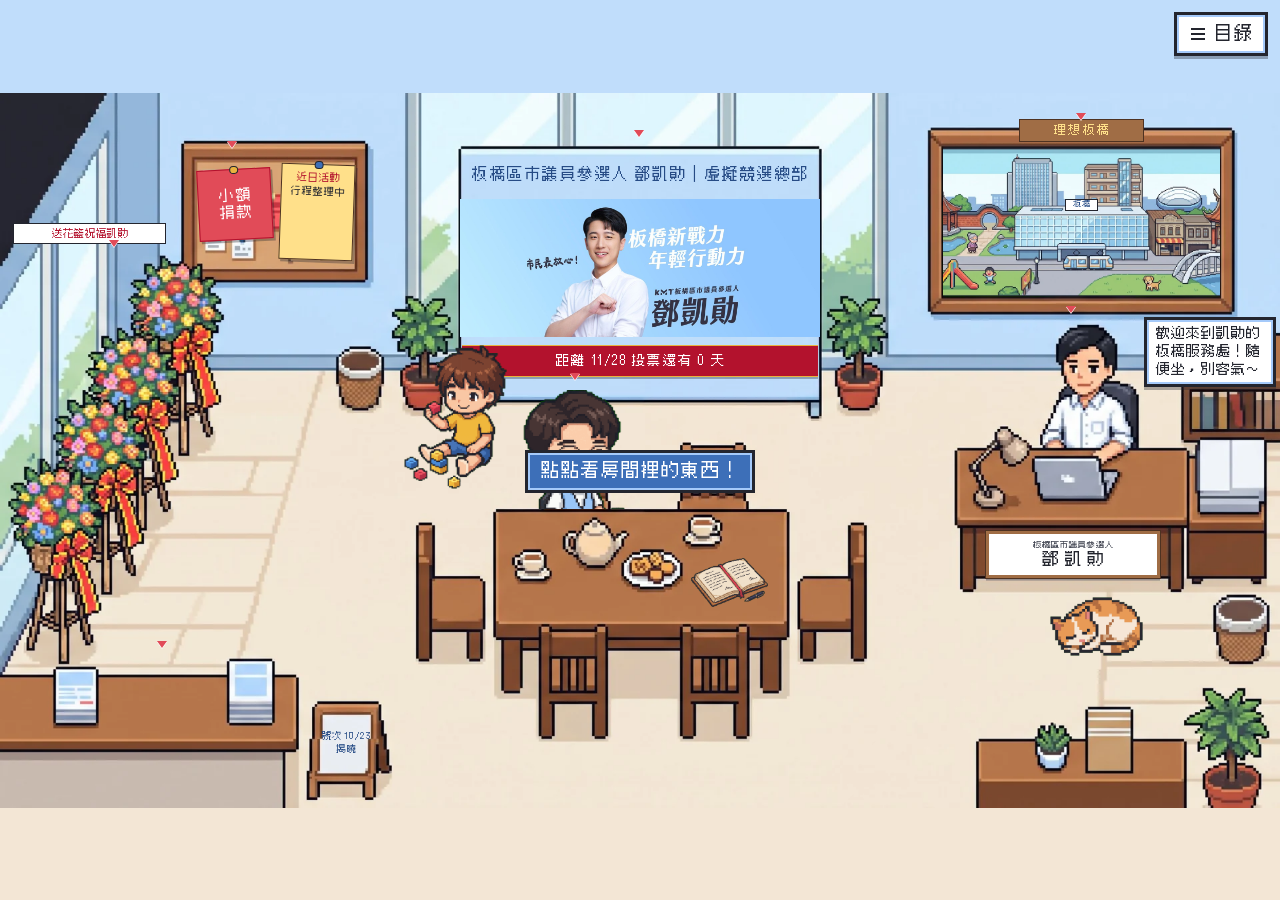
<file: index.html>
<!doctype html>
<html lang="zh-Hant-TW">
<head>
  <meta charset="utf-8">
  <meta name="viewport" content="width=device-width, initial-scale=1, viewport-fit=cover">
  <title>鄧凱勛｜板橋新戰力　年輕行動力</title>
  <meta name="description" content="國民黨板橋區市議員參選人鄧凱勛的虛擬服務處，看政見、行程，跟 AI 助理聊聊。">
  <meta property="og:title" content="鄧凱勛｜板橋新戰力　年輕行動力">
  <meta property="og:description" content="國民黨板橋區市議員參選人鄧凱勛的虛擬服務處，看政見、行程，跟 AI 助理聊聊。">
  <meta property="og:type" content="website">
  <meta property="og:url" content="https://o92o-lo.github.io/kai_banqiao_2026/">
  <meta property="og:site_name" content="鄧凱勛虛擬競選總部">
  <meta property="og:locale" content="zh_TW">
  <meta property="og:image" content="https://o92o-lo.github.io/kai_banqiao_2026/assets/og-image.jpg">
  <meta property="og:image:width" content="1200">
  <meta property="og:image:height" content="630">
  <meta property="og:image:alt" content="像素風的凱勛板橋服務處：大背板、茶桌旁的小賴、凱勛的辦公桌">
  <meta name="twitter:card" content="summary_large_image">
  <meta name="twitter:image" content="https://o92o-lo.github.io/kai_banqiao_2026/assets/og-image.jpg">
  <meta name="theme-color" content="#23252E">
  <link rel="icon" type="image/png" sizes="32x32" href="assets/favicon-32.png">
  <link rel="apple-touch-icon" sizes="180x180" href="assets/apple-touch-icon.png">
  <link rel="preload" href="assets/fonts/Cubic_11.woff2" as="font" type="font/woff2" crossorigin>
  <link rel="stylesheet" href="css/style.css">
  <script type="module" src="js/main.js"></script>
</head>
<body>
  <main id="stage">
    <h1 class="sr-only">鄧凱勛板橋服務處</h1>
    <div id="clip"><div id="world"></div></div>
  </main>
  <div id="hud"></div>

  <div id="loader" role="status">
    <p>載入中…</p>
    <div class="loader-track"><div class="loader-bar"></div></div>
  </div>

  <dialog id="modal" aria-labelledby="modal-title">
    <div class="modal-frame">
      <header class="modal-head">
        <img class="modal-icon" alt="" hidden>
        <div class="modal-heading">
          <h2 class="modal-title" id="modal-title" tabindex="-1"></h2>
          <p class="modal-sub" hidden></p>
        </div>
        <button type="button" class="modal-close" aria-label="關閉">✕</button>
      </header>
      <div class="modal-body"></div>
      <footer class="modal-foot" hidden></footer>
    </div>
  </dialog>

  <noscript><p class="noscript">這個網站需要開啟 JavaScript。</p></noscript>
</body>
</html>
</file>
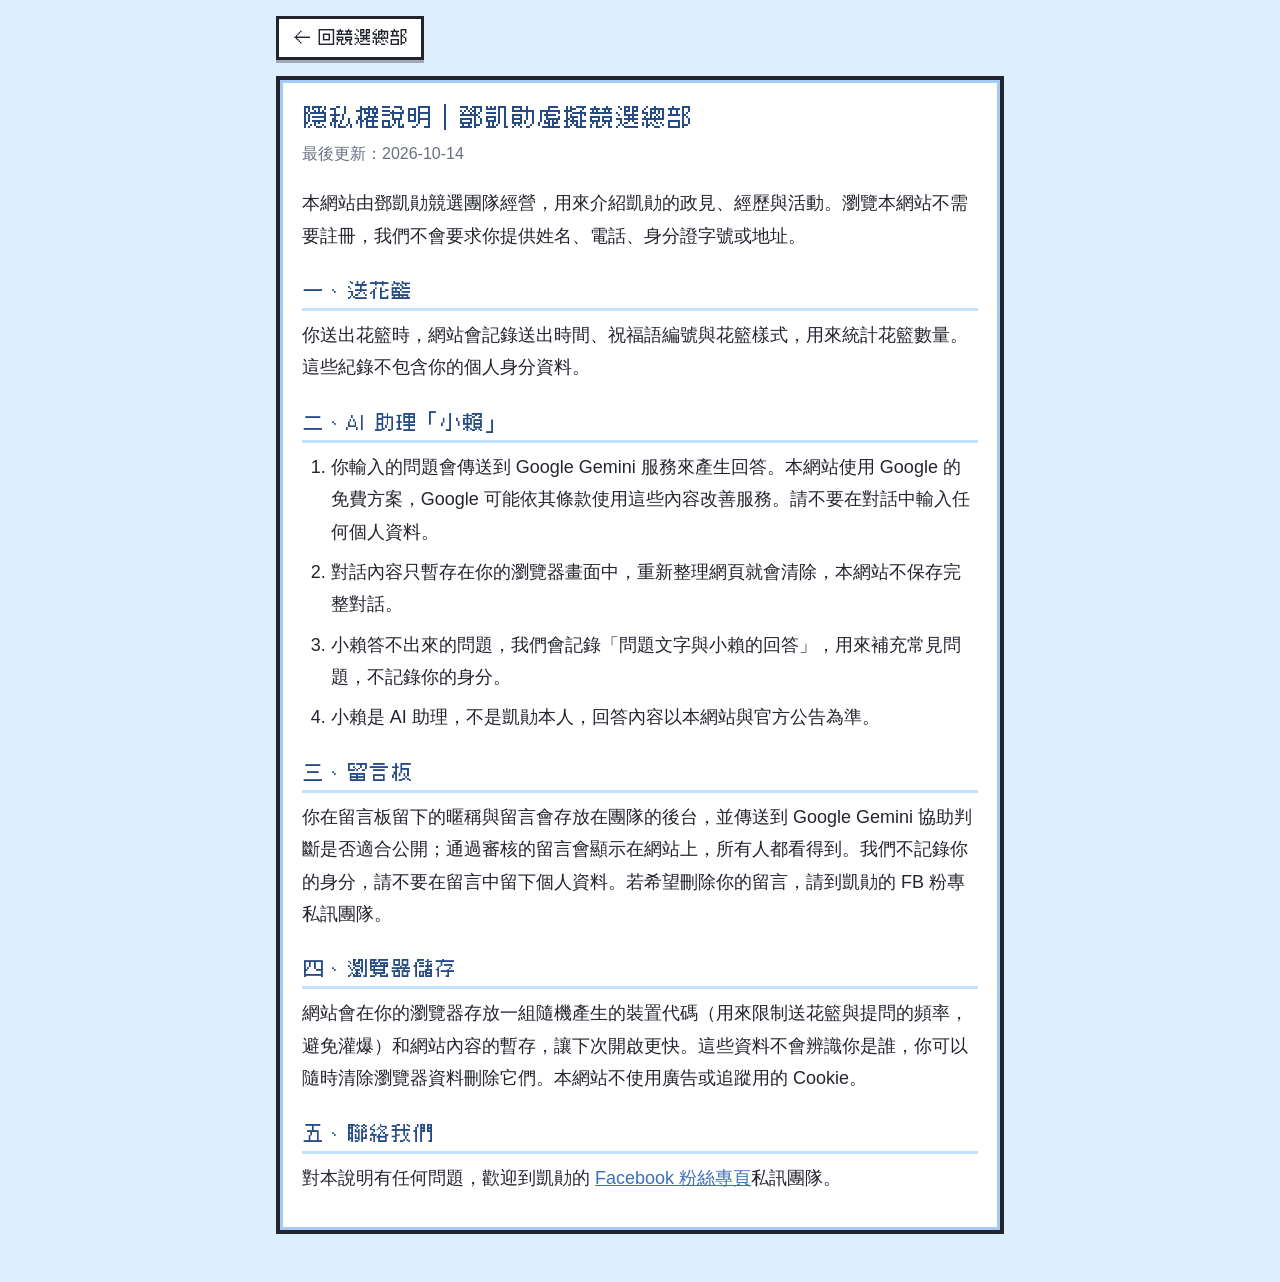
<file: privacy.html>
<!doctype html>
<html lang="zh-Hant-TW" class="doc">
<head>
  <meta charset="utf-8">
  <meta name="viewport" content="width=device-width, initial-scale=1, viewport-fit=cover">
  <title>隱私權說明｜鄧凱勛虛擬競選總部</title>
  <meta name="description" content="鄧凱勛虛擬競選總部網站的隱私權說明：送花籃、AI 助理小賴與瀏覽器儲存的資料處理方式。">
  <meta property="og:title" content="隱私權說明｜鄧凱勛虛擬競選總部">
  <meta property="og:url" content="https://o92o-lo.github.io/kai_banqiao_2026/privacy.html">
  <meta property="og:type" content="website">
  <meta name="theme-color" content="#23252E">
  <link rel="icon" type="image/png" sizes="32x32" href="assets/favicon-32.png">
  <link rel="apple-touch-icon" sizes="180x180" href="assets/apple-touch-icon.png">
  <link rel="stylesheet" href="css/style.css">
  <style>
    /* 說明頁：可以捲動，白底好讀（網站主頁是不捲動的場景） */
    html.doc, html.doc body { height: auto; overflow: auto; }
    html.doc body { background: var(--sky-0); }
    .doc-wrap { max-width: 760px; margin: 0 auto; padding: 16px 16px 48px; }
    .doc-back {
      display: inline-flex; align-items: center; min-height: 44px; padding: 6px 14px; margin-bottom: 16px;
      font: 17px/1.2 var(--pixel); color: var(--ink); text-decoration: none;
      background: var(--white); border: 3px solid var(--ink); box-shadow: 0 3px 0 var(--ink-4);
    }
    .doc-back:hover { background: var(--sky-1); }
    .doc-card { background: var(--white); border: 4px solid var(--ink); box-shadow: inset 0 0 0 3px var(--sky-2); padding: 22px 22px 26px; }
    .doc-card h1 { margin: 0 0 6px; font: 24px/1.35 var(--pixel); color: var(--sky-5); }
    .doc-card .updated { margin: 0 0 18px; color: var(--ink-3); font-size: 16px; }
    .doc-card h2 { margin: 26px 0 8px; padding-bottom: 4px; font: 20px/1.3 var(--pixel); color: var(--sky-5); border-bottom: 3px solid var(--sky-1); }
    .doc-card p, .doc-card li { font-size: 18px; line-height: 1.8; }
    .doc-card p { margin: 0 0 10px; }
    .doc-card ol { margin: 0; padding-left: 1.6em; }
    .doc-card li { margin-bottom: 8px; }
    .doc-card a { color: var(--sky-4); }
    @media (max-width: 480px) { .doc-card { padding: 16px 14px 20px; } .doc-card h1 { font-size: 21px; } }
  </style>
</head>
<body>
  <main class="doc-wrap">
    <a class="doc-back" href="index.html">← 回競選總部</a>
    <article class="doc-card">
      <h1>隱私權說明｜鄧凱勛虛擬競選總部</h1>
      <p class="updated">最後更新：2026-10-14</p>

      <p>本網站由鄧凱勛競選團隊經營，用來介紹凱勛的政見、經歷與活動。瀏覽本網站不需要註冊，我們不會要求你提供姓名、電話、身分證字號或地址。</p>

      <h2>一、送花籃</h2>
      <p>你送出花籃時，網站會記錄送出時間、祝福語編號與花籃樣式，用來統計花籃數量。這些紀錄不包含你的個人身分資料。</p>

      <h2>二、AI 助理「小賴」</h2>
      <ol>
        <li>你輸入的問題會傳送到 Google Gemini 服務來產生回答。本網站使用 Google 的免費方案，Google 可能依其條款使用這些內容改善服務。請不要在對話中輸入任何個人資料。</li>
        <li>對話內容只暫存在你的瀏覽器畫面中，重新整理網頁就會清除，本網站不保存完整對話。</li>
        <li>小賴答不出來的問題，我們會記錄「問題文字與小賴的回答」，用來補充常見問題，不記錄你的身分。</li>
        <li>小賴是 AI 助理，不是凱勛本人，回答內容以本網站與官方公告為準。</li>
      </ol>

      <h2>三、留言板</h2>
      <p>你在留言板留下的暱稱與留言會存放在團隊的後台，並傳送到 Google Gemini 協助判斷是否適合公開；通過審核的留言會顯示在網站上，所有人都看得到。我們不記錄你的身分，請不要在留言中留下個人資料。若希望刪除你的留言，請到凱勛的 FB 粉專私訊團隊。</p>

      <h2>四、瀏覽器儲存</h2>
      <p>網站會在你的瀏覽器存放一組隨機產生的裝置代碼（用來限制送花籃與提問的頻率，避免灌爆）和網站內容的暫存，讓下次開啟更快。這些資料不會辨識你是誰，你可以隨時清除瀏覽器資料刪除它們。本網站不使用廣告或追蹤用的 Cookie。</p>

      <h2>五、聯絡我們</h2>
      <p>對本說明有任何問題，歡迎到凱勛的 <a id="fb-link" href="https://www.facebook.com/goodhsun1104/" target="_blank" rel="noopener">Facebook 粉絲專頁</a>私訊團隊。</p>
    </article>
  </main>
  <script type="module">
    // FB 連結取自 Sheet「網站設定」fb_url：先用瀏覽器上次存的後台資料，再向後台要最新的；都拿不到就用 data/fallback.json
    import { API_URL } from './js/config.js';
    const link = document.getElementById('fb-link');
    const use = (d) => { const u = d && d.settings && d.settings.fb_url; if (/^https?:\/\//.test(u || '')) link.href = u; return !!u; };
    let ok = false;
    try { ok = use(JSON.parse(localStorage.getItem('kai.bootstrap') || 'null')); } catch { /* 讀不到就略過 */ }
    if (!ok) fetch('data/fallback.json').then((r) => r.json()).then(use).catch(() => {});
    if (API_URL) {
      const ctrl = new AbortController();
      setTimeout(() => ctrl.abort(), 15000);
      fetch(`${API_URL}?action=bootstrap`, { signal: ctrl.signal }).then((r) => r.json()).then(use).catch(() => {});
    }
  </script>
</body>
</html>
</file>
<file: css/style.css>
/* 鄧凱勛虛擬競選總部 — 色票取自 docs/03-art-brief.md §1 */
@font-face {
  font-family: "Cubic 11";
  src: url("../assets/fonts/Cubic_11.woff2") format("woff2");
  font-display: swap;
}

:root {
  --sky-0: #DDEEFD; --sky-1: #C2E2FC; --sky-2: #A5CAFA; --sky-3: #6F9FE0; --sky-4: #3D6FB8; --sky-5: #264B85;
  --ink: #23252E; --ink-2: #3B3F4C; --ink-3: #6A7080; --ink-4: #A3A8B5; --ink-5: #D9DCE3; --ink-6: #F5F6F9; --white: #FFFFFF;
  --wood-0: #4E3221; --wood-2: #A06D45;
  --red-0: #B3122D; --red-1: #E14B58; --red-2: #F5A3A8;
  --yellow-0: #E9B23F; --yellow-1: #FFE08A;
  --pixel: "Cubic 11", "Noto Sans TC", "PingFang TC", "Microsoft JhengHei", sans-serif;
  --body: "Noto Sans TC", "PingFang TC", "Microsoft JhengHei", sans-serif;
  --s: 1; /* 場景縮放倍率（JS 設定） */
  color-scheme: light;
}

* { box-sizing: border-box; }
html, body { margin: 0; height: 100%; overflow: hidden; }
body {
  background: var(--ink);
  color: var(--ink);
  font-family: var(--body);
  font-size: 18px;
  -webkit-tap-highlight-color: transparent;
  touch-action: manipulation;
}
.sr-only {
  position: absolute; width: 1px; height: 1px; padding: 0; margin: -1px;
  overflow: hidden; clip: rect(0 0 0 0); white-space: nowrap; border: 0;
}

/* ───── 場景：一張背景圖＋透明熱區（D40）───── */
#stage { position: fixed; inset: 0; overflow: hidden; }
#clip { position: absolute; overflow: hidden; visibility: hidden; }
body.ready #clip { visibility: visible; }
#world { position: absolute; --u: 19.2px; /* 1% 圖寬，JS 設定 */ }
.scene-img, .scene-img img { position: absolute; inset: 0; width: 100%; height: 100%; display: block; user-select: none; }

.ov { position: absolute; pointer-events: none; }
.ov-cover { overflow: hidden; }
.ov-cover img { width: 100%; height: 100%; object-fit: contain; display: block; }
.ov-boardInner img { position: absolute; inset: 0; width: 100%; height: 100%; object-fit: cover; display: block; }
.ov-char { height: auto; }
.ov-flowers { inset: 0; z-index: 0; }
.ov-flower { position: absolute; width: auto; pointer-events: none; }
.ov-flower.pop { animation: pop .45s ease-out; transform-origin: 50% 100%; }
@keyframes pop { 0% { transform: scale(0); } 70% { transform: scale(1.12); } 100% { transform: scale(1); } }

.ov-text {
  display: flex; flex-direction: column; align-items: center; justify-content: center;
  text-align: center; line-height: 1.2; font-family: var(--pixel); overflow: hidden;
}
/* 字級用 --u（1% 圖寬）表示，跟著圖縮放 */
.ov-banner {
  background: var(--red-0); color: var(--white);
  font-size: calc(var(--u) * 1.05); letter-spacing: .04em;
  box-shadow: 0 calc(var(--u) * .15) 0 rgba(35, 37, 46, .35);
  border-top: calc(var(--u) * .12) solid var(--yellow-0); border-bottom: calc(var(--u) * .12) solid var(--yellow-0);
  white-space: nowrap;
}
.ov-plaque {
  color: var(--yellow-1); background: var(--wood-2);
  border: calc(var(--u) * .1) solid var(--wood-0);
  font-size: calc(var(--u) * .95); white-space: nowrap; letter-spacing: .12em;
}
.ov-station {
  color: var(--sky-5); background: var(--white); border: calc(var(--u) * .08) solid var(--ink);
  font-size: calc(var(--u) * .62); white-space: nowrap; line-height: 1;
}
.ov-ballot { color: var(--sky-5); font-size: calc(var(--u) * .74); line-height: 1.3; word-break: keep-all; padding: 0 calc(var(--u) * .15); }
/* 小額捐款紅便條（D51）：放大約 2 倍、輕微呼吸閃爍 */
.ov-donateNote {
  overflow: visible; color: var(--white); background: var(--red-1);
  font-size: calc(var(--u) * 1.15); line-height: 1.15; letter-spacing: .05em;
  border: calc(var(--u) * .08) solid var(--red-0);
  box-shadow: calc(var(--u) * .15) calc(var(--u) * .2) 0 rgba(35, 37, 46, .35);
  transform: rotate(-3deg);
  animation: note-breathe 2.4s ease-in-out infinite;
}
.ov-donateNote .pin {
  position: absolute; top: calc(var(--u) * -.35); left: 50%; margin-left: calc(var(--u) * -.35);
  width: calc(var(--u) * .7); height: calc(var(--u) * .7); border-radius: 50%;
  background: var(--yellow-0); border: calc(var(--u) * .08) solid var(--ink);
}
@keyframes note-breathe {
  50% { transform: rotate(-3deg) scale(1.06); box-shadow: calc(var(--u) * .15) calc(var(--u) * .2) 0 rgba(35, 37, 46, .35), 0 0 calc(var(--u) * .9) calc(var(--u) * .2) rgba(255, 224, 138, .85); }
}
/* 布告欄右半「近日活動」便條（D59） */
.ov-eventNote {
  overflow: visible; justify-content: flex-start; gap: calc(var(--u) * .2);
  padding: calc(var(--u) * .5) calc(var(--u) * .3) 0;
  background: var(--yellow-1); color: var(--ink); border: calc(var(--u) * .08) solid var(--wood-0);
  box-shadow: calc(var(--u) * .15) calc(var(--u) * .2) 0 rgba(35, 37, 46, .35);
  transform: rotate(2deg);
}
.ov-eventNote .pin { position: absolute; top: calc(var(--u) * -.35); left: 50%; margin-left: calc(var(--u) * -.35); width: calc(var(--u) * .7); height: calc(var(--u) * .7); border-radius: 50%; background: var(--sky-4); border: calc(var(--u) * .08) solid var(--ink); }
.ov-eventNote .en-head { font-size: calc(var(--u) * .8); color: var(--red-0); }
.ov-eventNote .en-date { font-size: calc(var(--u) * .95); color: var(--sky-5); }
.ov-eventNote .en-title { font-size: calc(var(--u) * .78); line-height: 1.25; display: -webkit-box; -webkit-line-clamp: 3; -webkit-box-orient: vertical; overflow: hidden; }
/* 背板上方標題（D48） */
.ov-title { color: var(--sky-5); font-size: calc(var(--u) * 1.22); line-height: 1.3; word-break: keep-all; letter-spacing: .03em; }
/* 辦公桌桌牌（D49）：木框、白底深字 */
.ov-nameplate {
  background: var(--white); color: var(--ink);
  border: calc(var(--u) * .28) solid var(--wood-2); outline: calc(var(--u) * .08) solid var(--wood-0);
  box-shadow: 0 calc(var(--u) * .2) 0 rgba(35, 37, 46, .35);
  gap: calc(var(--u) * .05); line-height: 1.1; white-space: nowrap;
}
.ov-nameplate .np-small { font-size: calc(var(--u) * .66); color: var(--ink-2); }
.ov-nameplate .np-big { font-size: calc(var(--u) * 1.3); letter-spacing: .25em; margin-right: -.25em; }
.ov-flowerSign {
  background: var(--white); color: var(--red-0); border: calc(var(--u) * .1) solid var(--ink);
  font-size: calc(var(--u) * .8); white-space: nowrap; gap: calc(var(--u) * .1); height: auto !important; padding: calc(var(--u) * .25) 0;
}
.ov-flowerSign .fs-count { color: var(--ink-2); font-size: .85em; }

/* 熱區：透明按鈕，滑鼠移入／鍵盤焦點時發光 */
.hot {
  position: absolute; margin: 0; padding: 0; border: 0; border-radius: 6px;
  background: transparent; cursor: pointer; font: inherit;
  transition: box-shadow .15s, background-color .15s;
}
.hot[hidden] { display: none; }
.hot:hover, .hot:focus-visible {
  background: rgba(255, 255, 255, .14);
  box-shadow: 0 0 0 3px rgba(255, 224, 138, .95), 0 0 22px 6px rgba(255, 224, 138, .55);
  outline: none;
}
.hot:focus-visible { box-shadow: 0 0 0 3px var(--sky-4), 0 0 0 6px var(--yellow-1), 0 0 22px 6px rgba(255, 224, 138, .55); }

/* 可點提示：小箭頭上下跳 */
.arrow {
  position: absolute; left: 50%; top: calc(var(--u) * -1.3);
  width: 0; height: 0; margin-left: calc(var(--u) * -.45);
  border-left: calc(var(--u) * .45) solid transparent;
  border-right: calc(var(--u) * .45) solid transparent;
  border-top: calc(var(--u) * .6) solid var(--red-1);
  filter: drop-shadow(0 1px 0 var(--white));
  animation: bob 1.2s ease-in-out infinite;
  pointer-events: none;
}
.hot:hover .arrow, .hot:focus-visible .arrow { visibility: hidden; }
@keyframes bob { 50% { transform: translateY(calc(var(--u) * -.35)); } }

/* ?debug=1：畫出熱區與疊加物，換圖後對位用 */
body.debug .hot { outline: 2px dashed #f0f; background: rgba(255, 0, 255, .12); }
body.debug .ov:not(.ov-flowers) { outline: 2px dashed #0af; }
body.debug .pb-spot { outline: 2px dashed #f0f; background: rgba(255, 0, 255, .15); }
.debug-id { position: absolute; left: 2px; top: 2px; font: 12px/1 monospace; color: #fff; background: #f0f; padding: 1px 3px; pointer-events: none; }
.debug-readout { position: fixed; left: 8px; bottom: 8px; font: 14px/1 monospace; color: #fff; background: rgba(0, 0, 0, .7); padding: 6px 8px; pointer-events: none; z-index: 30; }

/* ───── HUD：不縮放的那層，字用實際 px ───── */
#hud { position: fixed; inset: 0; pointer-events: none; z-index: 10; }
#hud > button, #hud > nav { pointer-events: auto; }
#hud [hidden] { display: none !important; }

.tag, .toast, .hint, .bubble, .bless-card {
  position: absolute;
  transform: translate(-50%, -100%);
  font-family: var(--pixel);
  color: var(--ink);
  background: var(--white);
  border: 3px solid var(--ink);
  box-shadow: inset 0 0 0 2px var(--sky-2), 0 3px 0 rgba(35, 37, 46, .35);
  padding: 6px 12px;
  line-height: 1.35;
}
.tag { font-size: 16px; white-space: nowrap; }
.tag::after, .bubble::after, .toast::after {
  content: ""; position: absolute; left: 50%; bottom: -9px; margin-left: -6px;
  border: 6px solid transparent; border-top-color: var(--ink); border-bottom: 0;
}
.tag-flash { animation: flash 3s steps(6); }
@keyframes flash { 0%, 100% { opacity: 1; } 90% { opacity: 1; } 100% { opacity: 0; } }
.toast { background: var(--yellow-1); font-size: 16px; max-width: min(320px, calc(100vw - 16px)); animation: rise .3s steps(3); }
@keyframes rise { from { transform: translate(-50%, -80%); opacity: 0; } }
.hint { background: var(--sky-4); color: var(--white); font-size: 18px; white-space: nowrap; transform: translate(-50%, 0); box-shadow: inset 0 0 0 2px var(--sky-2); }
.bubble { font-size: 16px; width: max-content; transition: opacity .4s; }
.bubble p { margin: 0; }
.bubble.fade { opacity: 0; }
/* 手機：泡泡放在凱勛左邊、政見板下方，尾巴朝右指向凱勛 */
.bubble.bubble-side { transform: none; width: auto; padding: 5px 8px; font-size: 14px; line-height: 1.3; overflow: hidden; }
.bubble.bubble-side::after { left: auto; right: -9px; bottom: auto; top: 40%; margin: 0; border: 6px solid transparent; border-left-color: var(--ink); border-right: 0; }
.bubble.bubble-side.tail-left::after { right: auto; left: -9px; border: 6px solid transparent; border-right-color: var(--ink); border-left: 0; }
.bless-card {
  border-color: var(--red-0); box-shadow: inset 0 0 0 2px var(--yellow-1), 0 3px 0 rgba(35, 37, 46, .35);
  font-size: 20px; color: var(--red-0); padding: 12px 18px; width: max-content; max-width: min(340px, calc(100vw - 16px));
  animation: rise .18s steps(3);
}
.bless-card p { margin: 0; }
.bless-card.from-bottom { animation: up .2s steps(3); }
@keyframes up { from { transform: translate(-50%, 0); opacity: 0; } }

.hud-btn {
  position: absolute;
  display: inline-flex; align-items: center; gap: 6px;
  min-height: 44px; padding: 4px 12px;
  font: 18px/1 var(--pixel); color: var(--ink);
  background: var(--white); border: 3px solid var(--ink);
  box-shadow: inset 0 0 0 2px var(--sky-2), 0 3px 0 rgba(35, 37, 46, .35);
  cursor: pointer;
}
.hud-btn:hover { background: var(--sky-0); }
.ico-menu { width: 14px; height: 2px; background: var(--ink); box-shadow: 0 -5px 0 var(--ink), 0 5px 0 var(--ink); margin: 0 2px; }
#hud > .catalog-btn { top: 12px; right: 12px; }
body[data-layout="mobile"] #hud > .catalog-btn { top: 6px; right: 6px; min-height: 32px; height: 32px; font-size: 15px; padding: 2px 8px; border-width: 2px; box-shadow: none; }

.topbar {
  position: absolute; left: 0; right: 0; top: 0; height: 44px;
  display: flex; align-items: center; gap: 10px;
  padding: 0 90px 0 12px;
  background: rgba(35, 37, 46, .88); color: var(--white);
  font: clamp(13px, 4vw, 16px)/1.2 var(--pixel);
}
.topbar p { margin: 0; white-space: nowrap; }
.tb-ballot { color: var(--yellow-1); }

.toolbar {
  position: absolute; left: 0; right: 0; bottom: 0; height: 68px;
  padding-bottom: env(safe-area-inset-bottom);
  display: grid; grid-template-columns: repeat(5, 1fr);
  background: var(--ink); border-top: 3px solid var(--sky-4);
}
.tool {
  display: flex; flex-direction: column; align-items: center; justify-content: center; gap: 3px;
  min-height: 44px; padding: 2px 0;
  font: 13px/1.1 var(--pixel); color: var(--white);
  background: none; border: 0; cursor: pointer;
}
.tool:active { background: var(--ink-2); }
.tool-ico { width: 28px; height: 28px; background: center / contain no-repeat; image-rendering: pixelated; }
.lai-face { background: url("../assets/scene/lai-face.png") center / contain no-repeat; image-rendering: auto; }

:focus-visible { outline: 3px solid var(--sky-4); outline-offset: 2px; }
.tool:focus-visible, .hud-btn:focus-visible { outline-color: var(--yellow-1); }

/* ───── 彈窗（RPG 對話框） ───── */
#modal {
  padding: 0; border: 4px solid var(--ink);
  width: min(640px, calc(100vw - 24px));
  max-width: none;
  max-height: calc(100dvh - 24px);
  background: var(--white); color: var(--ink);
  box-shadow: 0 6px 0 rgba(0, 0, 0, .35);
}
#modal.modal-wide { width: min(1000px, calc(100vw - 24px)); }
#modal.modal-talk { width: min(720px, calc(100vw - 24px)); }
@media (max-width: 600px) {
  #modal.modal-wide, #modal.modal-talk { width: 100vw; max-width: 100vw; margin: auto 0; border-left: 0; border-right: 0; }
  #modal.modal-wide .modal-body { padding: 10px 10px 16px; }
}
#modal::backdrop { background: rgba(35, 37, 46, .6); }
.modal-frame {
  display: flex; flex-direction: column;
  max-height: calc(100dvh - 32px);
  border: 3px solid var(--sky-2);
}
.modal-head {
  display: flex; align-items: flex-start; justify-content: space-between; gap: 12px;
  padding: 12px 14px 10px 18px;
  background: var(--sky-0); border-bottom: 3px solid var(--ink);
}
.modal-title { margin: 4px 0 0; font: 22px/1.3 var(--pixel); color: var(--sky-5); }
.modal-heading { flex: 1; min-width: 0; }
.modal-icon { flex: none; width: 52px; height: 52px; object-fit: contain; background: var(--white); border: 3px solid var(--ink); border-radius: 50%; }
.modal-icon[hidden] { display: none; }
.modal-title:focus { outline: none; }
.modal-sub { margin: 4px 0 0; font-size: 16px; color: var(--ink-2); }
.modal-close {
  flex: none; width: 44px; height: 44px;
  font: 22px/1 var(--pixel); color: var(--ink);
  background: var(--white); border: 3px solid var(--ink); cursor: pointer;
}
.modal-close:hover { background: var(--red-2); }
.modal-body { overflow-y: auto; overscroll-behavior: contain; padding: 14px 20px 20px; line-height: 1.7; }
.modal-foot { display: flex; gap: 10px; justify-content: space-between; flex-wrap: wrap; padding: 12px 18px; border-top: 3px solid var(--ink-5); }
.modal-foot[hidden], .modal-sub[hidden] { display: none; }
.modal-body p { margin: 0 0 .7em; }
.modal-body h2 { font: 20px/1.3 var(--pixel); color: var(--sky-5); margin: 1.2em 0 .5em; padding-bottom: 4px; border-bottom: 3px solid var(--sky-1); }
.modal-body h3 { font: 18px/1.3 var(--pixel); color: var(--sky-4); margin: 1.1em 0 .4em; }
.modal-body .cat-sec:first-child h2 { margin-top: 0; }
.modal-body ul, .modal-body ol { padding-left: 1.4em; margin: 0 0 .8em; }

.btn {
  display: inline-flex; align-items: center; justify-content: center;
  min-height: 44px; padding: 8px 14px;
  font: 17px/1.3 var(--pixel); color: var(--ink); text-decoration: none; text-align: center;
  background: var(--sky-0); border: 3px solid var(--ink);
  box-shadow: 0 3px 0 var(--ink-4);
  cursor: pointer;
}
.btn:hover { background: var(--sky-1); }
.btn:active { transform: translateY(2px); box-shadow: 0 1px 0 var(--ink-4); }
.btn-red { background: var(--red-1); color: var(--white); }
.btn-red:hover { background: var(--red-0); }
.btn-wide { width: 100%; }

.tabs { display: flex; gap: 6px; flex-wrap: wrap; margin-bottom: 14px; }
.tab { flex: 1; min-height: 44px; font: 17px/1.2 var(--pixel); color: var(--ink); background: var(--ink-6); border: 3px solid var(--ink); cursor: pointer; padding: 6px 8px; }
.tab[aria-selected="true"] { background: var(--sky-4); color: var(--white); }

dl.info { display: grid; grid-template-columns: max-content 1fr; gap: 6px 16px; margin: 0 0 1em; }
dl.info dt { font-family: var(--pixel); color: var(--sky-5); }
dl.info dd { margin: 0; }
.big-count { font: 20px/1.4 var(--pixel); color: var(--red-0); }
.empty { color: var(--ink-3); }
ul.links, ul.policy-index, ul.downloads { list-style: none; padding: 0; display: grid; gap: 10px; }
.events { list-style: none; padding: 0; }
.events li { padding: 10px 0; border-bottom: 2px dashed var(--ink-5); }
.ev-when { font-family: var(--pixel); color: var(--sky-4); margin: 0 !important; }
.ev-title { font-weight: 700; margin: 0 !important; }

ol.policy { list-style: none; padding: 0; counter-reset: p; }
ol.policy li { counter-increment: p; position: relative; padding: 0 0 12px 44px; }
ol.policy li::before {
  content: counter(p); position: absolute; left: 0; top: 2px;
  width: 30px; height: 30px; display: grid; place-items: center;
  font: 18px/1 var(--pixel); color: var(--white); background: var(--sky-4); border: 2px solid var(--ink);
}
.p-head { font-weight: 700; font-size: 19px; margin: 0 0 2px !important; color: var(--sky-5); }

.profile-head { display: flex; gap: 16px; align-items: center; margin-bottom: 12px; }
.profile-head .photo { flex: none; width: 120px; height: 120px; object-fit: cover; border: 3px solid var(--ink); }
.avatar { flex: none; width: 64px; background-repeat: no-repeat; border: 3px solid var(--ink); background-color: var(--sky-0); }
@media (max-width: 480px) { .profile-head { flex-wrap: wrap; } .profile-head .photo { width: 96px; height: 96px; } .avatar { width: 52px; } }
.reminder { margin-top: 1em !important; padding: 10px 14px; background: var(--yellow-1); border: 2px solid var(--ink); font-weight: 700; }
.pf-name { font: 24px/1.2 var(--pixel); margin: 0 0 4px !important; }
.pf-id { color: var(--ink-2); margin: 0 !important; }
.timeline { list-style: none; padding: 0 !important; border-left: 3px solid var(--sky-2); margin-left: 6px !important; }
.timeline li { position: relative; padding: 0 0 10px 18px; }
.timeline li::before { content: ""; position: absolute; left: -8px; top: 9px; width: 10px; height: 10px; background: var(--sky-4); border: 2px solid var(--ink); }
.tl-year { font-family: var(--pixel); color: var(--sky-4); margin-right: 10px; }

.faq-buttons { display: flex; flex-wrap: wrap; gap: 8px; margin-bottom: 12px; }
.chat-log { display: flex; flex-direction: column; gap: 10px; }
.msg { margin: 0 !important; padding: 10px 14px; border: 2px solid var(--ink); max-width: 90%; }
.msg-user { align-self: flex-end; background: var(--sky-0); }
.msg-lai { align-self: flex-start; background: var(--ink-6); }
.source { display: block; margin-top: 6px; font-size: 16px; color: var(--ink-3); }
dl.faq dt { font-weight: 700; color: var(--sky-5); margin-top: 10px; }
dl.faq dd { margin: 0; }

/* ───── 政見板大圖（D43）───── */
.pb-figure { position: relative; width: 100%; margin: 0 auto 14px; }
.pb-img, .pb-img img { position: absolute; inset: 0; width: 100%; height: 100%; display: block; }
.pb-plaque, .pb-station {
  position: absolute; display: flex; align-items: center; justify-content: center; pointer-events: none;
  font-family: var(--pixel); white-space: nowrap;
}
.pb-plaque { color: var(--yellow-1); font-size: clamp(14px, 3.2cqw, 30px); letter-spacing: .15em; text-shadow: 0 2px 0 var(--wood-0); }
.pb-station { color: var(--sky-5); background: var(--white); border: 1px solid var(--ink); font-size: clamp(8px, 1.5cqw, 17px); line-height: 1; }
.pb-figure { container-type: inline-size; }
.pb-spot {
  position: absolute; padding: 0; margin: 0; cursor: pointer;
  /* D52：常駐像素虛線框＋小標籤＋輕微閃爍 */
  border: 3px dashed var(--yellow-1); border-radius: 0;
  box-shadow: 0 0 0 1px var(--ink), inset 0 0 0 1px var(--ink);
  background: rgba(255, 255, 255, .06);
  animation: spot-blink 1.8s steps(2) infinite;
  transition: background-color .15s, box-shadow .15s;
}
@keyframes spot-blink { 50% { border-color: var(--white); } }
.pb-short {
  position: absolute; left: 50%; top: -3px; transform: translate(-50%, -100%);
  font: 13px/1 var(--pixel); color: var(--white); background: var(--ink); padding: 3px 6px; white-space: nowrap;
  pointer-events: none;
}
.pb-spot:hover, .pb-spot:focus-visible, .pb-spot.active {
  animation: none; border-style: solid; border-color: var(--yellow-1);
  background: rgba(255, 255, 255, .28);
  box-shadow: 0 0 0 1px var(--ink), 0 0 20px 6px rgba(255, 224, 138, .7);
  outline: none;
}
.pb-spot.active .pb-short, .pb-spot:hover .pb-short { background: var(--red-0); }
.pb-spot:focus-visible { box-shadow: 0 0 0 3px var(--sky-4), 0 0 0 6px var(--yellow-1); }
.pb-tip {
  position: absolute; transform: translate(-50%, calc(-100% - 8px)); pointer-events: none; z-index: 2;
  font: 16px/1.3 var(--pixel); color: var(--ink); background: var(--white); white-space: nowrap;
  border: 3px solid var(--ink); box-shadow: inset 0 0 0 2px var(--sky-2); padding: 4px 10px;
}
.pb-tip[hidden] { display: none; }
.pb-title { font-size: 20px !important; margin-top: 0 !important; }
.pb-nav { display: flex; justify-content: space-between; gap: 10px; flex-wrap: wrap; }

/* ───── 貓、小孩對話（D44）───── */
.talk { display: grid; grid-template-columns: minmax(120px, 38%) 1fr; gap: 16px; align-items: center; margin-bottom: 16px; }
.talk-face { background: var(--sky-0); border: 3px solid var(--ink); display: grid; place-items: center; padding: 12px; aspect-ratio: 1; }
.talk-face { position: relative; overflow: hidden; }
.talk-face img { position: absolute; inset: 12px; width: calc(100% - 24px); height: calc(100% - 24px); object-fit: contain; }
.talk-box {
  position: relative; min-height: 120px; padding: 14px 18px;
  background: var(--white); border: 3px solid var(--ink); box-shadow: inset 0 0 0 2px var(--sky-2);
  font: 22px/1.6 var(--pixel); cursor: pointer;
}
.talk-box::before {
  content: ""; position: absolute; left: -13px; top: 40%;
  border: 10px solid transparent; border-right-color: var(--ink); border-left: 0;
}
.talk-speech p { margin: 0 0 .3em !important; }
.talk-policy[hidden] { display: none; }
.talk-policy { animation: rise-in .3s ease-out; }
@keyframes rise-in { from { opacity: 0; transform: translateY(8px); } }
@media (max-width: 480px) { .talk { grid-template-columns: 1fr; } .talk-face { aspect-ratio: auto; height: 140px; } .talk-box::before { display: none; } }

/* ───── 小賴對話（Sprint 3）───── */
#modal.modal-chat { width: min(760px, calc(100vw - 24px)); }
@media (max-width: 600px) { #modal.modal-chat { width: 100vw; max-width: 100vw; margin: auto 0; border-left: 0; border-right: 0; } }
.chat { display: grid; grid-template-columns: 120px 1fr; gap: 14px; align-items: start; }
.chat-side { position: sticky; top: 0; }
.chat-face { width: 100%; height: auto; display: block; background: var(--sky-0); border: 3px solid var(--ink); }
@media (max-width: 600px) { .chat { grid-template-columns: 1fr; } .chat-side { display: none; } }
.msg-thinking { color: var(--ink-3); font-style: normal; }
.msg-thinking .thinking-main::after { content: ""; display: inline-block; width: 1.2em; animation: dots 1.2s steps(4) infinite; }
.thinking-slow { display: block; margin-top: 4px; font-size: 16px; color: var(--ink-3); }
.thinking-slow[hidden] { display: none; }
@keyframes dots { 0% { content: ""; } 25% { content: "．"; } 50% { content: "．．"; } 75% { content: "．．．"; } }
.msg-thinking[hidden] { display: none; }
.msg-text { margin: 0 !important; white-space: pre-line; }
.msg-down { align-self: stretch; margin: 0 !important; padding: 10px 14px; background: var(--yellow-1); border: 2px solid var(--ink); font-weight: 700; }
.src-links { display: flex; flex-wrap: wrap; gap: 6px; margin: 8px 0 0 !important; }
.src-link { font: 15px/1.2 var(--pixel); min-height: 36px; padding: 6px 10px; background: var(--sky-0); border: 2px solid var(--sky-4); color: var(--sky-5); cursor: pointer; }
.src-link:hover { background: var(--sky-1); }
.chat-form { width: 100%; display: grid; gap: 6px; }
.chat-form[hidden] { display: none; }
.chat-note { margin: 0; font-size: 16px; color: var(--red-0); }
.privacy-link { margin-left: .6em; font-size: 15px; color: var(--ink-3); }
.chat-row { display: flex; gap: 8px; align-items: stretch; }
.chat-input {
  flex: 1; min-width: 0; resize: none; font: 18px/1.5 var(--body); color: var(--ink);
  padding: 8px 10px; border: 3px solid var(--ink); background: var(--white);
}
.chat-input:focus-visible { outline: 3px solid var(--sky-4); outline-offset: 1px; }
.btn-send { background: var(--sky-4); color: var(--white); }
.btn-send:hover { background: var(--sky-5); }
.btn-send:disabled { background: var(--ink-4); cursor: not-allowed; }
.chat-count { font-size: 16px; color: var(--ink-3); text-align: right; }

/* ───── 留言板／期待牆（D74）───── */
.wall { list-style: none; padding: 0 !important; display: grid; gap: 10px; }
.wall-card { padding: 12px 14px; background: var(--ink-6); border: 2px solid var(--ink); }
.wall-text { margin: 0 0 6px !important; white-space: pre-line; overflow-wrap: anywhere; }
.wall-meta { margin: 0 !important; display: flex; justify-content: space-between; gap: 10px; font-size: 16px; color: var(--ink-3); }
.wall-name { font-family: var(--pixel); color: var(--sky-5); overflow-wrap: anywhere; }
.gb-form { display: grid; gap: 10px; }
.gb-label { display: grid; gap: 4px; font: 17px/1.3 var(--pixel); color: var(--sky-5); }
.gb-name, .gb-text { font: 18px/1.5 var(--body); color: var(--ink); padding: 8px 10px; border: 3px solid var(--ink); background: var(--white); width: 100%; }
.gb-text { resize: vertical; min-height: 96px; }
.gb-name:focus-visible, .gb-text:focus-visible { outline: 3px solid var(--sky-4); outline-offset: 1px; }
.gb-actions { display: flex; justify-content: flex-end; }
.gb-status { margin: 0 !important; min-height: 1.5em; font-weight: 700; color: var(--sky-5); }

/* ───── 載入 ───── */
#loader {
  position: fixed; inset: 0; z-index: 20;
  display: grid; place-content: center; gap: 12px; justify-items: center;
  background: var(--ink); color: var(--white); font: 18px var(--pixel);
}
#loader p { margin: 0; }
.loader-track { width: 200px; height: 16px; border: 3px solid var(--white); padding: 2px; }
.loader-bar { height: 100%; width: 0; background: var(--sky-2); transition: width .2s steps(4); }
.noscript { position: fixed; inset: auto 0 0; margin: 0; padding: 16px; background: var(--white); text-align: center; }

/* ───── 減少動態 ───── */
@media (prefers-reduced-motion: reduce) {
  .arrow, .tag-flash, .toast, .bless-card, .ov-flower, .talk-policy, .ov-donateNote, .pb-spot { animation: none !important; }
  .hot, .pb-spot, .bubble, .loader-bar { transition: none; }
  .msg-thinking .thinking-main::after { animation: none; content: "…"; }
}
</file>
